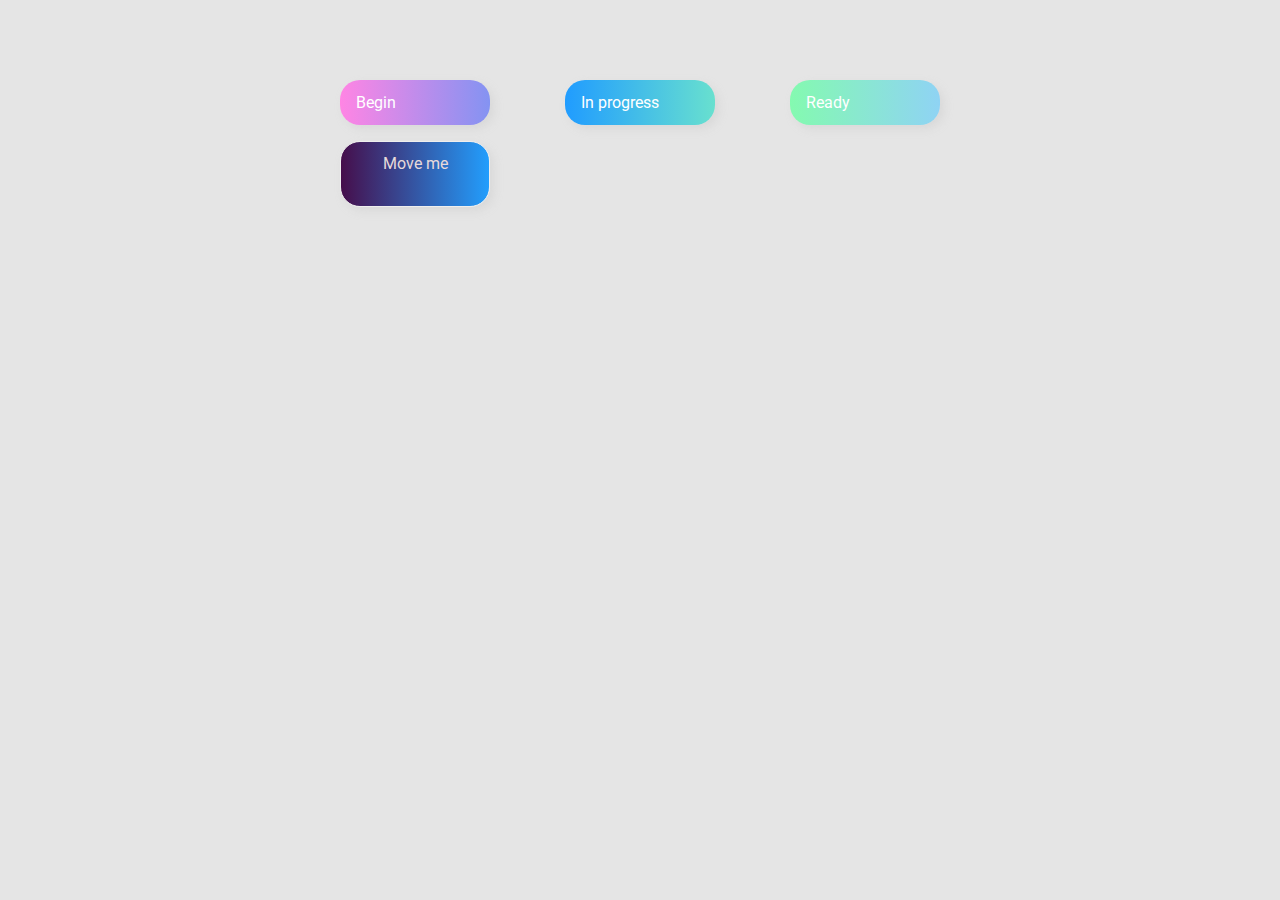
<file: 02-drag-n-drop-sources/index.html>
<!DOCTYPE html>
<html lang="en">
  <head>
    <meta charset="UTF-8" />
    <meta name="viewport" content="width=device-width, initial-scale=1.0" />
    <link rel="stylesheet" href="styles.css" />
    <title>Drag & Drop project</title>
  </head>
  <body>
    <div>
      <!-- <div class="add-item"></div> -->
      <div class="row">
          <div class="col-header start">Begin</div>
          <div class="col-header progress">In progress</div>
          <div class="col-header done">Ready</div>
      </div>

      <div class="row">
        <div class="placeholder">
          <div class="item" 
          draggable="true">Move me</div>
        </div>
        <div class="placeholder"></div>
        <div class="placeholder"></div>
      </div>
      
    </div>
    <script src="holder.js"></script>
  </body>
</html>
</file>
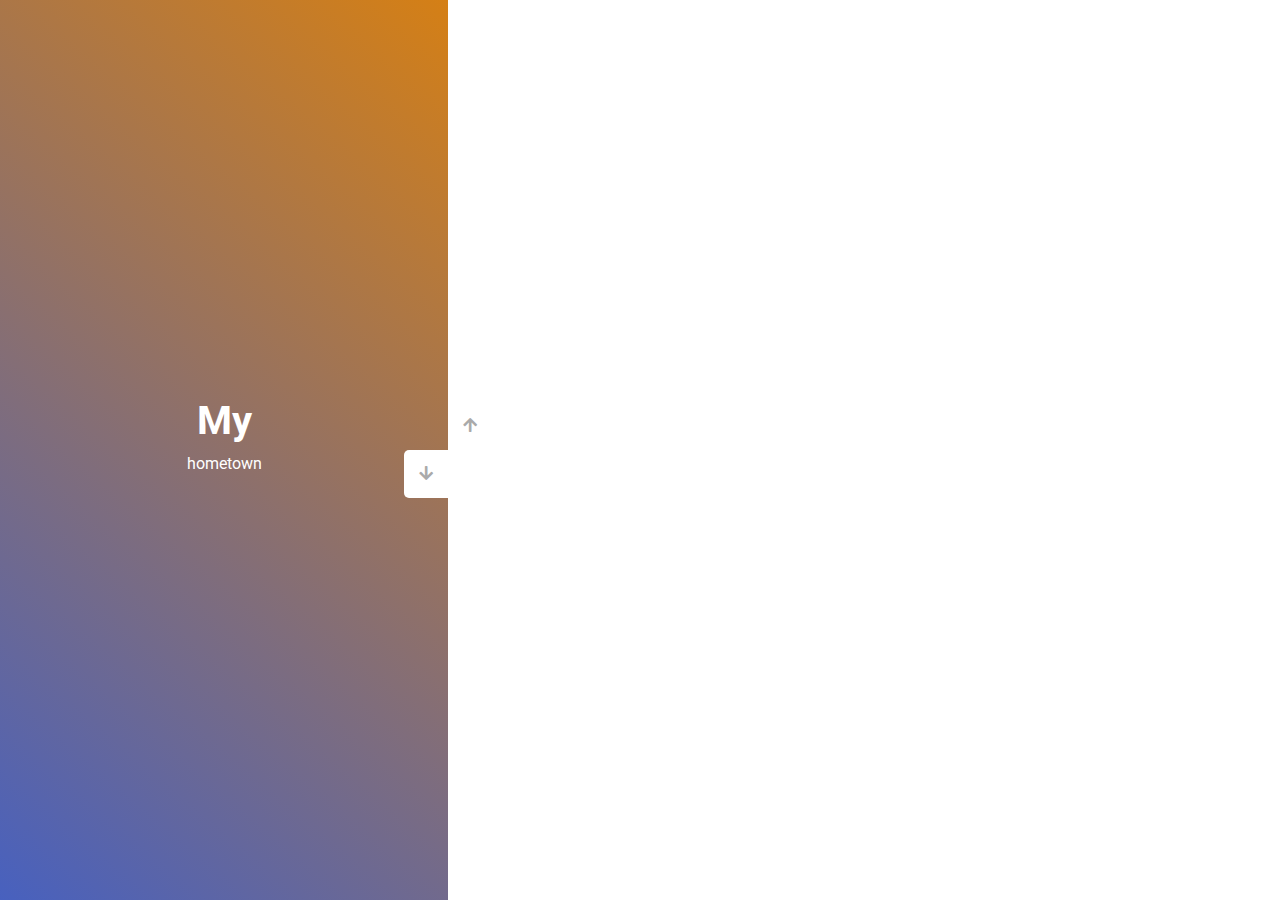
<file: 03-slider-sources/index.html>
<!DOCTYPE html>
<html lang="en">
  <head>
    <meta charset="UTF-8" />
    <meta name="viewport" content="width=device-width, initial-scale=1.0" />
    <link
      rel="stylesheet"
      href="https://cdnjs.cloudflare.com/ajax/libs/font-awesome/5.15.1/css/all.min.css"
    />
    <link rel="stylesheet" href="style.css" />
    <title>slider project</title>
  </head>
  <body>
    <div class="container">
      <div class="sidebar">
        
        <div style="background: linear-gradient(220.16deg, #383970 -8%, #afbde4 138%);">
          <h1>Big city</h1>
          <p>Huge opportunities</p>
        </div>
        <div style="background: linear-gradient(220.16deg, #292a57 -8%, #4b5a81 138%);">
          <h1>Capital</h1>
          <p>is beautiful</p>
        </div>
        <div style="background: linear-gradient(220.16deg, #e08208 -8%, #1255ff 138%);">
          <h1>My</h1>
          <p>hometown</p>
        </div>
      </div>
      <div class="main-slide">
        <div
          style="
            background-image: url('https://images.unsplash.com/photo-1570791232129-72c3293bb629?ixid=MnwxMjA3fDB8MHxzZWFyY2h8Mnx8ZG5pcHJvfGVufDB8fDB8fA%3D%3D&ixlib=rb-1.2.1&auto=format&fit=crop&w=500&q=60');
          "
        ></div>
        <div
          style="
            background-image: url('https://images.unsplash.com/photo-1561542320-9a18cd340469?ixid=MnwxMjA3fDB8MHxzZWFyY2h8NHx8a3lpdnxlbnwwfHwwfHw%3D&ixlib=rb-1.2.1&auto=format&fit=crop&w=500&q=60');
          "
        ></div>
        <div
          style="
            background-image: url('https://images.unsplash.com/photo-1486406146926-c627a92ad1ab?ixid=MnwxMjA3fDB8MHxwaG90by1wYWdlfHx8fGVufDB8fHx8&ixlib=rb-1.2.1&auto=format&fit=crop&w=2000&q=80');
          "
        ></div>
        
        
      </div>
      <div class="controls">
        <button class="down-button">
          <i class="fas fa-arrow-down"></i>
        </button>
        <button class="up-button">
          <i class="fas fa-arrow-up"></i>
        </button>
      </div>
    </div>
    <script src="slider.js"></script>
  </body>
</html>
</file>
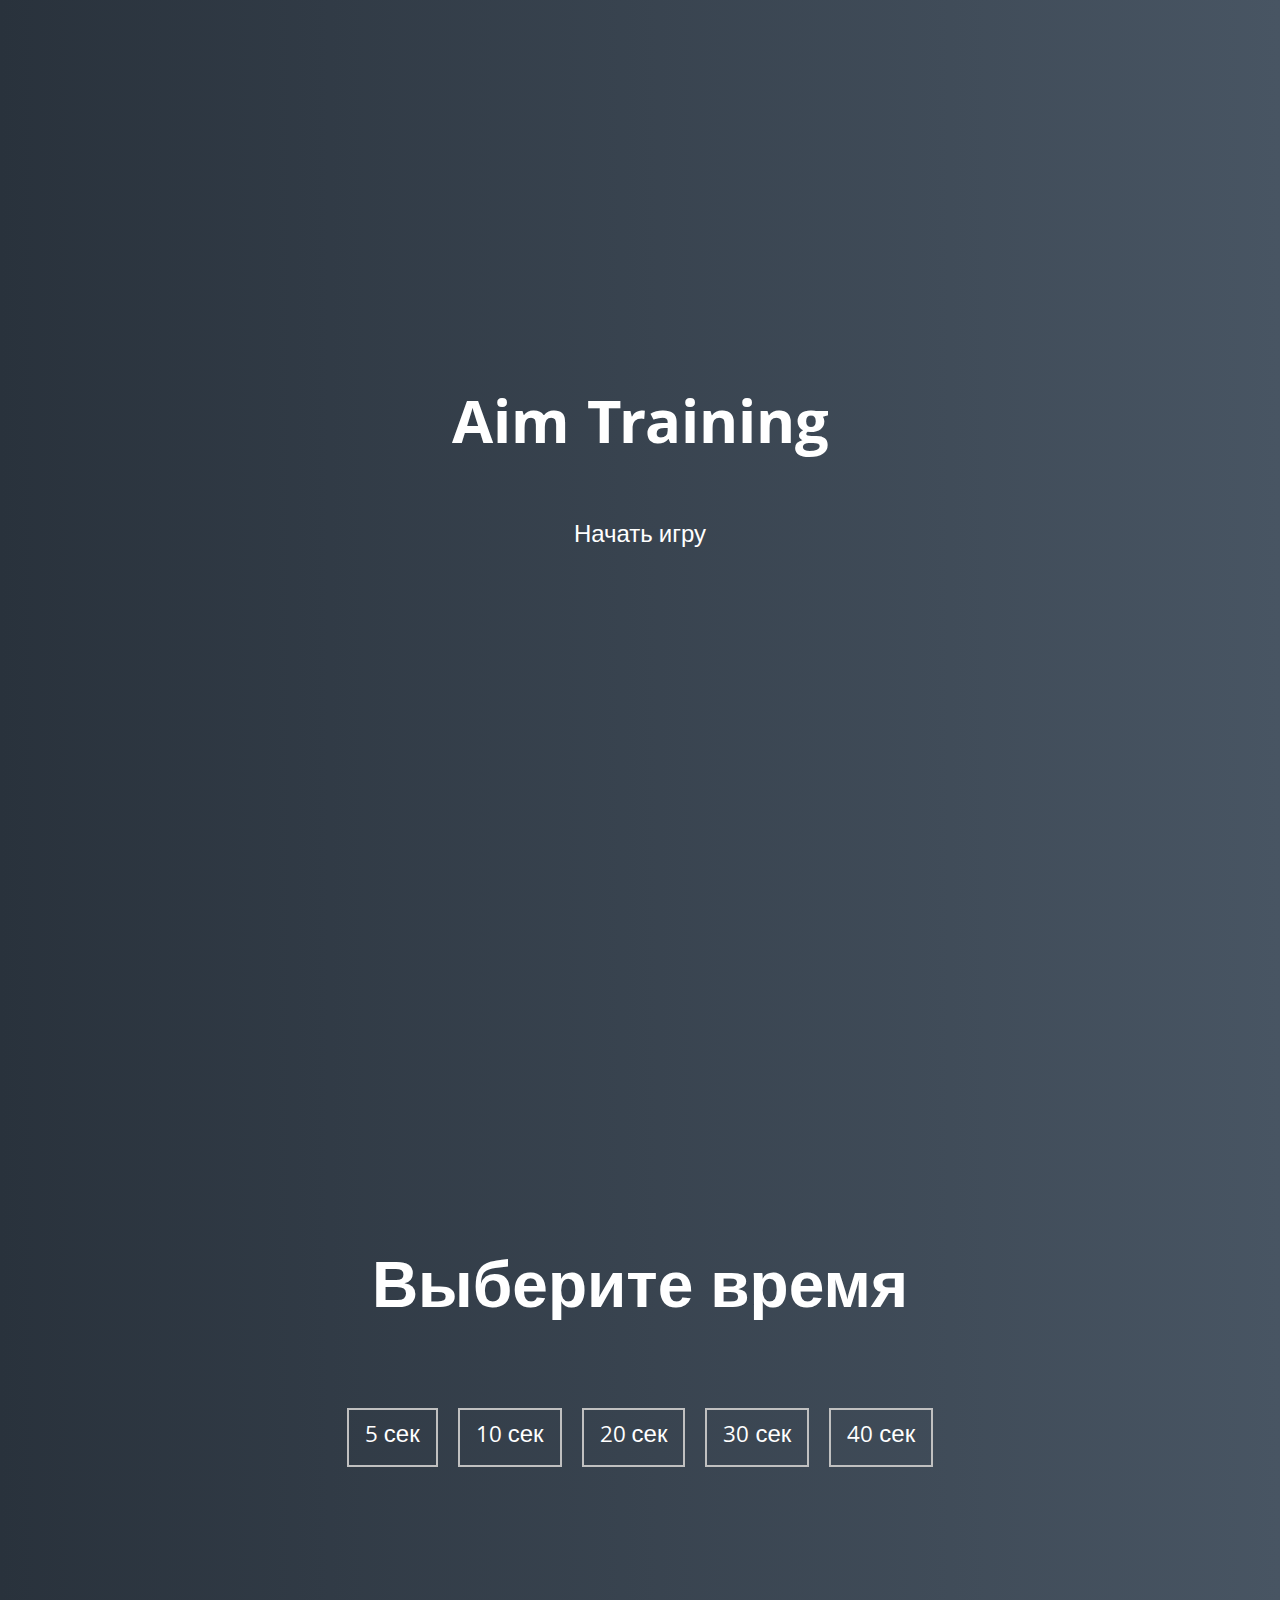
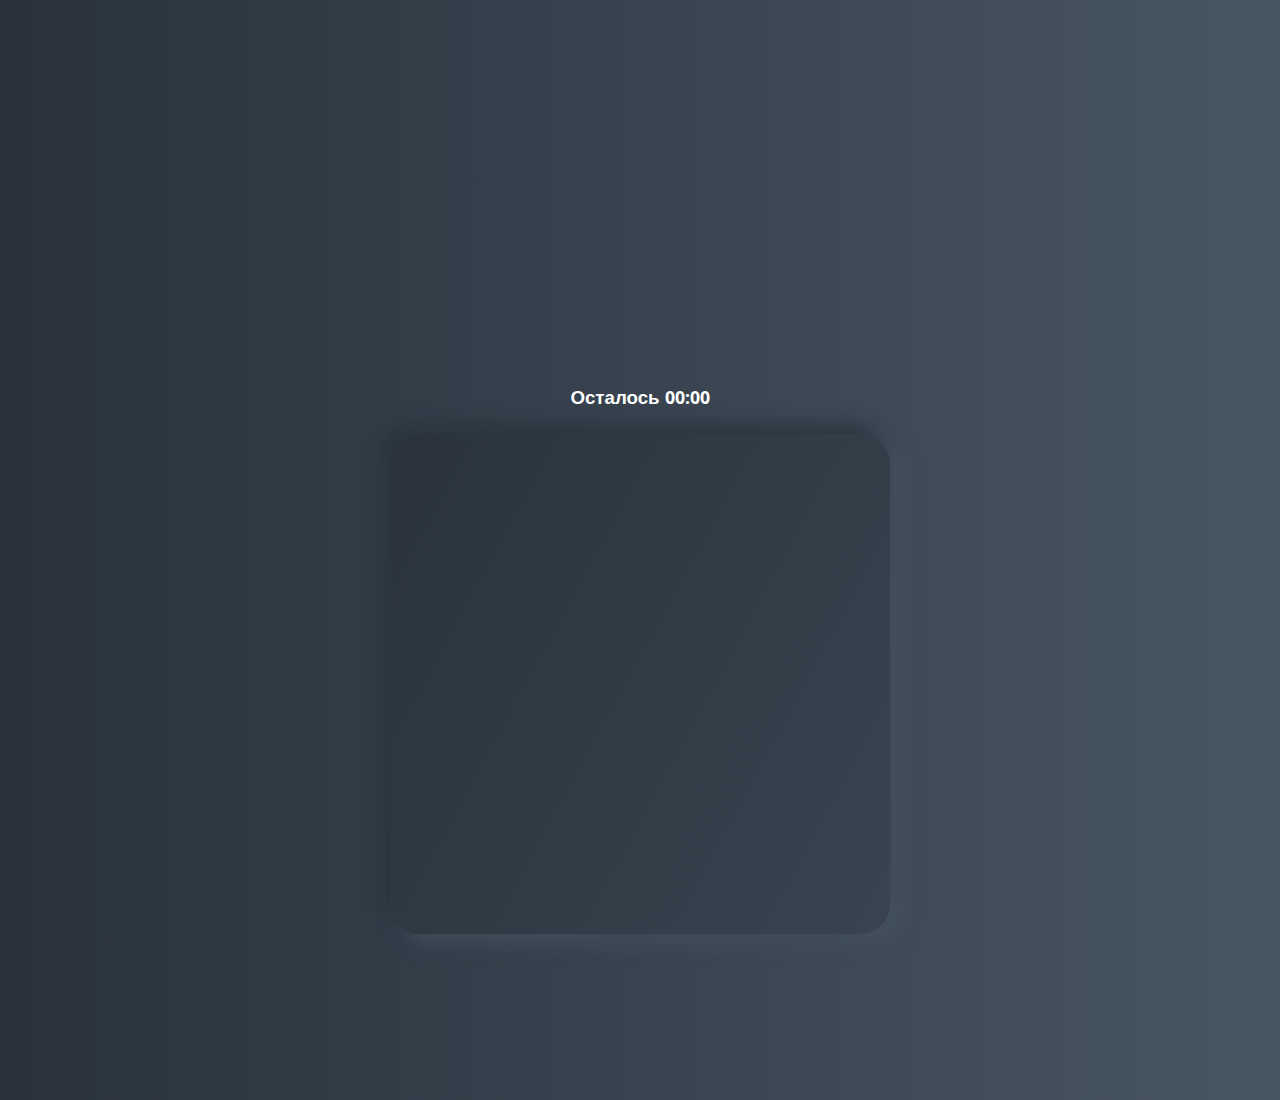
<file: 05-aim-game-sources/index.html>
<!DOCTYPE html>
<html lang="en">
  <head>
    <meta charset="UTF-8" />
    <meta name="viewport" content="width=device-width, initial-scale=1.0" />
    <link rel="stylesheet" href="styles.css" />
    <title>Aim Training | Проект 5</title>
  </head>
  <body>
    <div class="screen">
      <h1>Aim Training</h1>
      <a href="#" class="start" id="start">Начать игру</a>
    </div>

    <div class="screen">
      <h1>Выберите время</h1>
      <ul class="time-list" id="time-list">
        <li>
          <button class="time-btn" data-time="5">
            5 сек
          </button>
        </li>
        <li>
          <button class="time-btn" data-time="10">
            10 сек
          </button>
        </li>
        <li>
          <button class="time-btn" data-time="20">
            20 сек
          </button>
        </li>
        <li>
          <button class="time-btn" data-time="30">
            30 сек
          </button>
        </li>
        <li>
          <button class="time-btn" data-time="40">
            40 сек
          </button>
        </li>
      </ul>
    </div>

    <div class="screen">
      <h3>Осталось <span id="time">00:00</span></h3>
      <div class="board" id="board"></div>
    </div>
    <script src="gameAim.js"></script>
  </body>
</html>
</file>
<file: 02-drag-n-drop-sources/styles.css>
@import url('https://fonts.googleapis.com/css?family=Roboto&display=swap');

* {
  box-sizing: border-box;
}

body {
  font-family: 'Roboto', sans-serif;
  background-color: #e5e5e5;
  display: flex;
  padding-top: 5rem;
  justify-content: center;
  overflow: hidden;
  margin: 0;
}

.row {
  display: flex;
  width: 600px;
  justify-content: space-between;
  margin-bottom: 1rem;
}

.col-header {
  width: 150px;
  box-shadow: 4px 4px 9px rgba(198, 198, 198, 0.36);
  border-radius: 20px;
  padding: 0.8rem 1rem;
  color: #fff;
}

.item {
  width: 150px;
  height: 66px;
  border: 1px solid #eee;
  box-shadow: 4px 4px 9px rgba(198, 198, 198, 0.36);
  border-radius: 20px;
  background: linear-gradient(90deg, rgb(70, 14, 75)0%, #229efd 100%);
  padding: 0.8rem 1rem;
  color: #e7dada;
  text-align: center;
  cursor: grab;
}

.item:active {
  cursor: grabbing;
}

.placeholder {
  width: 150px;
  height: 66px;
}

.start {
  background: linear-gradient(90deg, #ff85e4 0%, #229efd 179.25%);
}

.progress {
  background: linear-gradient(90deg, #209cff 0%, #68e0cf 100%);
}

.done {
  background: linear-gradient(90deg, #84fab0 0%, #8fd3f4 100%);
}

.hold{
  border: 3px dashed #6db2e7;
  background: linear-gradient(90deg, rgb(64, 86, 212) 0%, rgb(215, 252, 6) 100%) ;
}

.hide {
  display: none;
}

.hovered {
  border-top: 2px solid pink;
}
</file>
<file: 03-slider-sources/style.css>
@import url('https://fonts.googleapis.com/css?family=Roboto&display=swap');

* {
  box-sizing: border-box;
  margin: 0;
  padding: 0;
}

body {
  font-family: 'Roboto', sans-serif;
  height: 100vh;
}

.container {
  position: relative;
  overflow: hidden;
  width: 100vw;
  height: 100vh;
}

.sidebar {
  height: 100%;
  width: 35%;
  position: absolute;
  top: 0;
  left: 0;
  transition: transform 0.5s ease-in-out;
}

.sidebar > div {
  height: 100%;
  width: 100%;
  display: flex;
  flex-direction: column;
  align-items: center;
  justify-content: center;
  color: #fff;
}

.sidebar h1 {
  font-size: 40px;
  margin-bottom: 10px;
  margin-top: -30px;
}

.main-slide {
  height: 100%;
  position: absolute;
  top: 0;
  left: 35%;
  width: 65%;
  transition: transform 0.5s ease-in-out;
}

.main-slide > div {
  background-repeat: no-repeat;
  background-size: cover;
  background-position: center center;
  height: 100%;
  width: 100%;
}

button {
  background-color: #fff;
  border: none;
  color: #aaa;
  cursor: pointer;
  font-size: 16px;
  padding: 15px;
}

button:hover {
  color: #222;
}

button:focus {
  outline: none;
}

.container .controls button {
  position: absolute;
  left: 35%;
  top: 50%;
  z-index: 100;
}

.container .controls .down-button {
  transform: translateX(-100%);
  border-top-left-radius: 5px;
  border-bottom-left-radius: 5px;
}

.container .controls .up-button {
  transform: translateY(-100%);
  border-top-right-radius: 5px;
  border-bottom-right-radius: 5px;
}
</file>
<file: 05-aim-game-sources/styles.css>
@import url('https://fonts.googleapis.com/css?family=Khula&display=swap');

* {
  box-sizing: border-box;
}

body {
  color: #fff;
  font-family: 'Khula', sans-serif;
  height: 100vh;
  overflow: hidden;
  margin: 0;
  text-align: center;
}

a {
  color: rgb(255, 255, 255);
  text-decoration: none;
}

a:hover {
  color: #57ccdb;
}

.start {
  font-size: 1.5rem;
}

h1 {
  line-height: 1.4;
  font-size: 4rem;
}

.screen {
  display: flex;
  flex-direction: column;
  align-items: center;
  justify-content: center;
  height: 100vh;
  width: 100vw;
  transition: margin 0.5s ease-out;
  background: linear-gradient(90deg, #29323C 0%, #485563 100%);
}

.screen.up {
  margin-top: -100vh;
}

.time-list {
  display: flex;
  flex-wrap: wrap;
  justify-content: center;
  list-style: none;
  padding: 0;
}

.time-list li {
  margin: 10px;
}

.time-btn {
  background-color: transparent;
  border: 2px solid #C0C0C0;
  color: #fff;
  cursor: pointer;
  font-family: inherit;
  padding: .5rem 1rem;
  font-size: 1.5rem;
}

.time-btn:hover {
  border: 2px solid #16D9E3;
  color: #16D9E3;
}

.hide {
  opacity: 0;
}

.primary {
  color: #d33396;
}
.accuracy {
  color: #d33396;
}

.board {
  display: flex;
  justify-content: center;
  align-items: center;
  position: relative;
  width: 500px;
  height: 500px;
  background: linear-gradient(118.38deg, #29323C -4.6%, #485563 200.44%);
  box-shadow: -8px -8px 20px #2A333D, 10px 7px 20px #475462;
  border-radius: 30px;
  overflow: hidden;
}

.circle {
  background: #29323C;
  position: absolute;
  border-radius: 50%;
  cursor: pointer;
}
</file>
